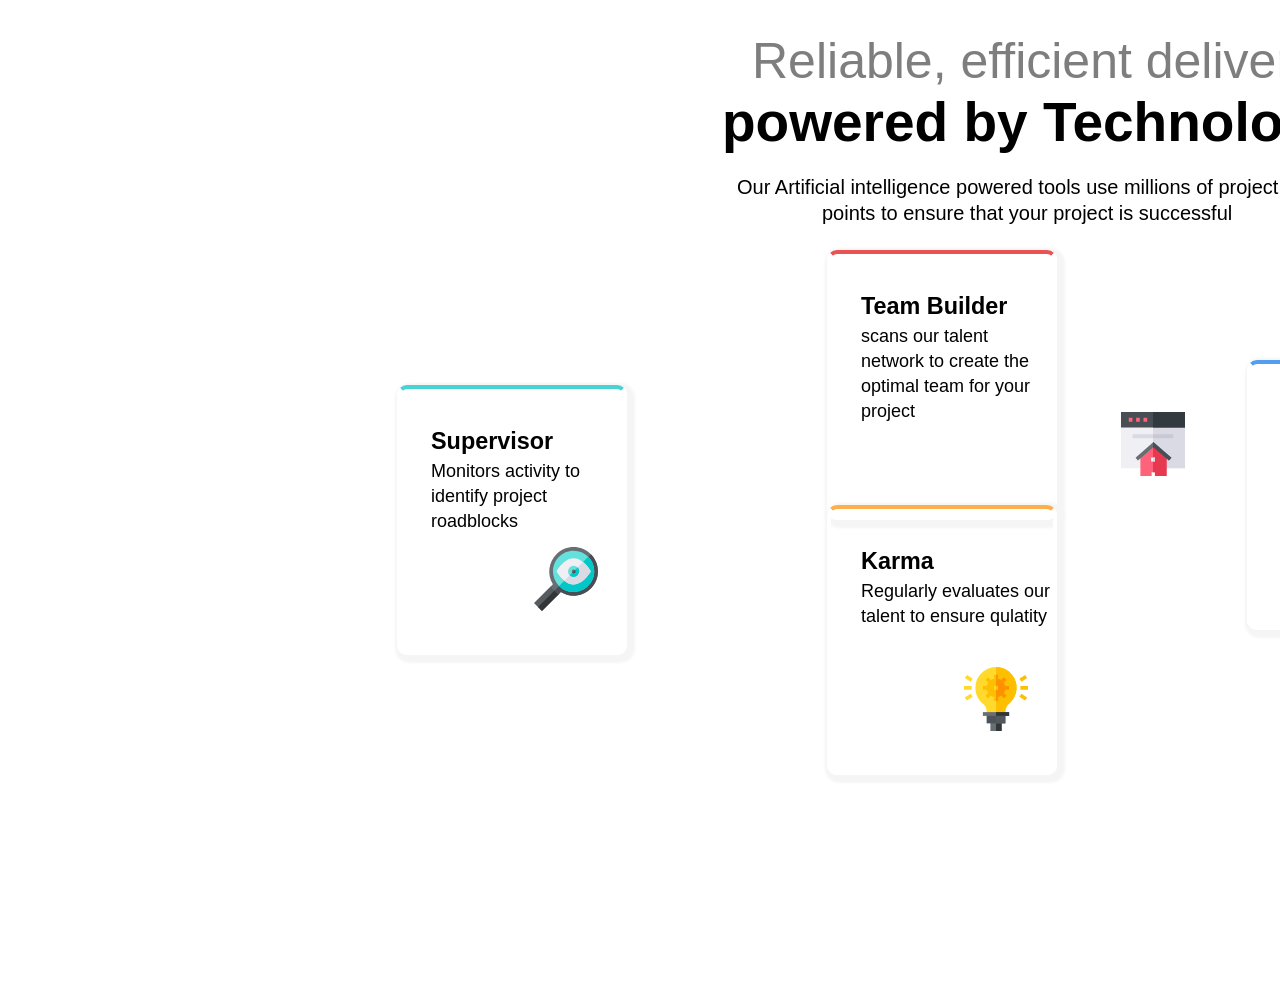
<file: index.html>
<html lang="en">

<head>
  <title>Four card feature section</title>
  <link rel="stylesheet" href="./Four_card.css">
</head>

<body>
  <main>
  <section>
    <h1>Reliable, efficient delivery</h1>
    <h2>powered by Technology</h2> <br>
    <p1>Our Artificial intelligence powered tools use millions of project data</p1>
    <summary>points to ensure that your project is successful</summary>
    <div class="box1">
      <h3><br>Team Builder</h3>
      <p>scans our talent network to create the optimal team for your project</p><img src="./icon-team-builder.svg"
        alt="">
    </div>
    <div class="box2"><br>
      <h3>Supervisor</h3>
      <p>Monitors activity to identify project roadblocks</p><img src="./image copy.png" alt="">
    </div>
    <div class="box3"><br>
      <h3>Calculator</h3>
      <p>Uses data from past projects to provide better delivery estimates</p><img src="./image.png" alt="">
    </div>
    <div class="box4"><br>
      <h3>Karma</h3>
      <p>Regularly evaluates our talent to ensure qulatity</p><img src="./icon-karma.svg" alt="">
    </div>
  </section>
  </main>
</body>

</html>
</file>
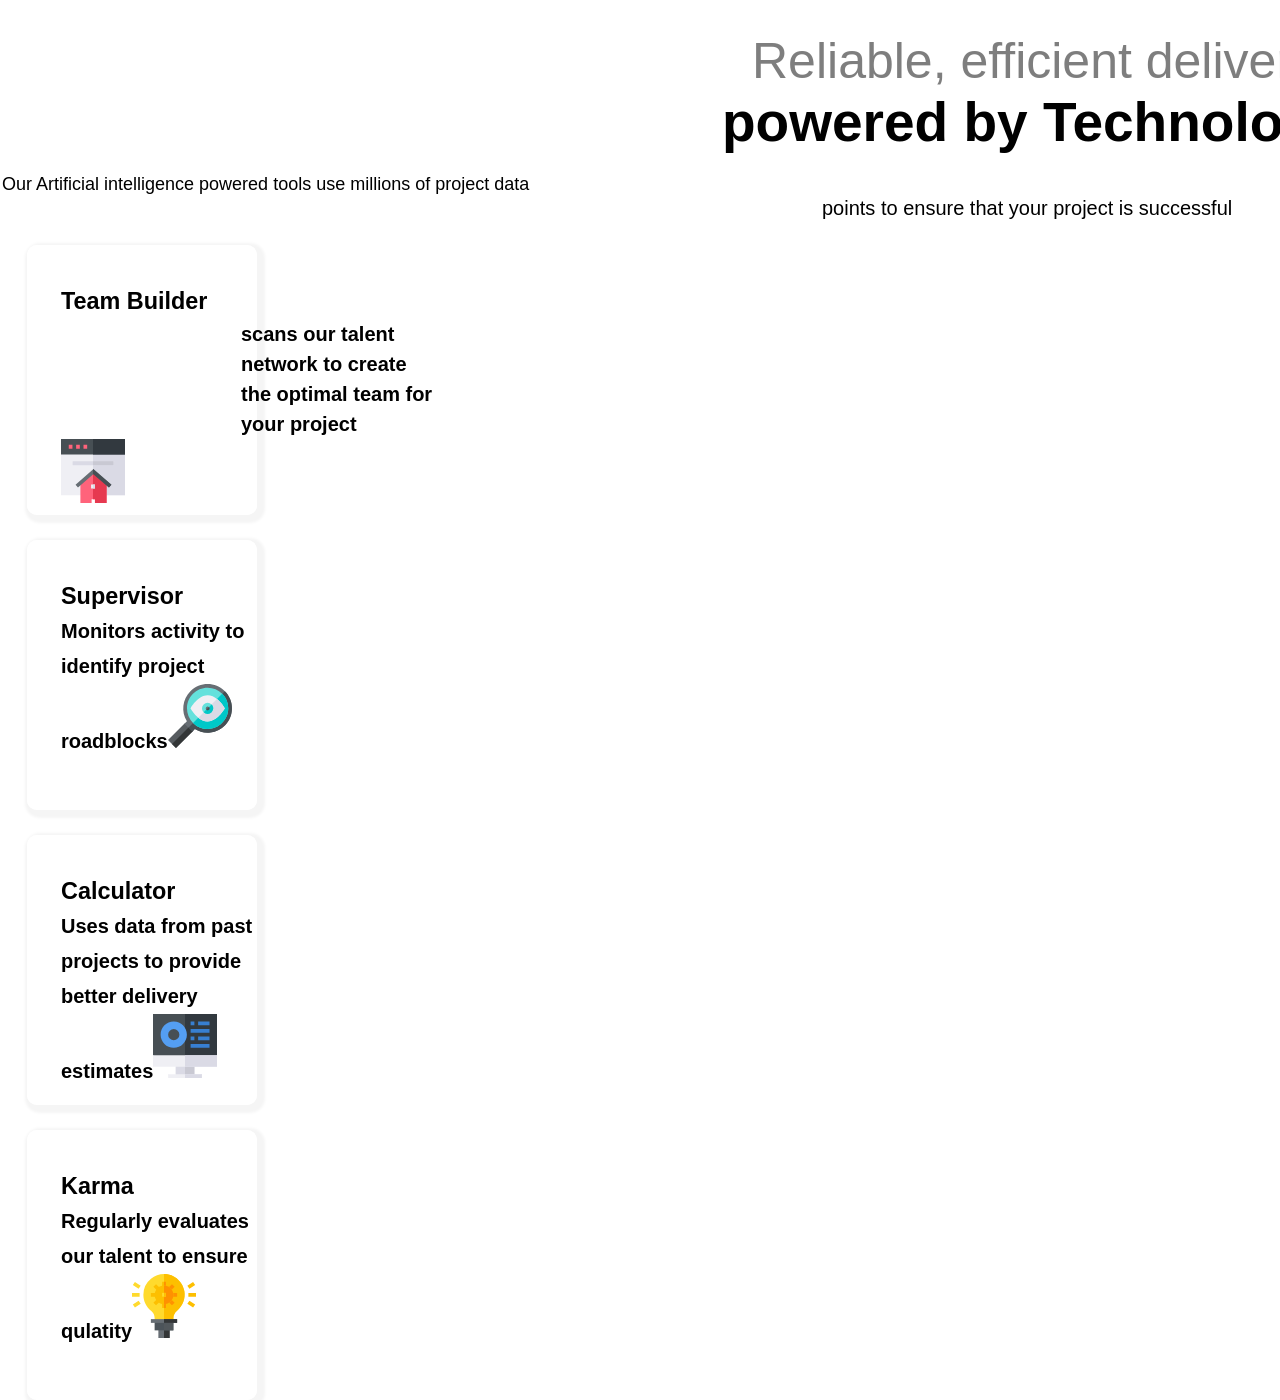
<file: Four_card.html>
<html>

<head>
  <title>Four card feature section</title>
  <link rel="stylesheet" href="./Four_card.css">
</head>

<body>
  <section>
    <h1>Reliable, efficient delivery</h1>
    <h2>powered by Technology</h2> <br>
    <p>Our Artificial intelligence powered tools use millions of project data</p>
    <summary>points to ensure that your project is successful</summary>
    <div id="box1">
      <h3><br>Team Builder</h3>
      <p1>scans our talent network to create the optimal team for your project</p1><img src="./icon-team-builder.svg"
        alt="">
    </div>
    <div id="box2"><br>
      <h3>Supervisor</h3>
      <p2>Monitors activity to identify project roadblocks</p2><img src="./image copy.png" alt="">
    </div>
    <div id="box3"><br>
      <h3>Calculator</h3>
      <p3>Uses data from past projects to provide better delivery estimates</p3><img src="./image.png" alt="">
    </div>
    <div id="box4"><br>
      <h3>Karma</h3>
      <p4>Regularly evaluates our talent to ensure qulatity</p4><img src="./icon-karma.svg" alt="">
    </div>
  </section>
</body>

</html>
</file>
<file: Four_card.css>
*{
    margin: 0;
    padding: 0;
    box-sizing: border-box;
    font-family:Arial, Helvetica, sans-serif;
}
section{
    border: 2px solid white;
    height: 1000px;
    width: 1700px;
}
h1{
    padding-top: 30px;
    position: relative;
    left: 750px;
    font-size: 50px;
    font-weight: 5;
    opacity: 0.5;
}
h2{
    font-size: 55px;
    position: relative;
    left: 720px;
}
p1{
    position: relative;
    left: 180px;
    display: flex;
    align-items: center;
    justify-content: center;
    font-size: 20px;
    line-height: 1.5;
}
summary{
    position: relative;
    left: 820px;
    font-size: 20px;
}

div{
    height: 30vh;
    width: 18vw;
    margin: 25px;
    border: 4px solid white;
    border-radius: 10px;
    box-shadow: 3px 3px 3px 5px whitesmoke;
    text-align: left;
    line-height: 35px;
    padding-left:  30px;
    font-size: 20px;
    font-weight: bolder;  

}
.box1{
    border-top-color: hsl(0, 78%, 62%);
    position: relative;
    left: 800px;
}
.box2{
    position: relative;
    left: 370px;
    bottom: 160px;
    border-top-color:hsl(180, 62%, 55%);
}
.box3{
    position: relative;
    bottom: 480px;
    left: 1220px;
    border-top-color:hsl(212, 86%, 64%);
}
.box4{
    position:relative;
    bottom: 630px;
    left: 800px;
    border-top-color:hsl(34, 97%, 64%);  
}
.box1 img{
    position: absolute;
    left: 290px;
    bottom: 40px;
}
.box2 img{
    position: absolute;
    bottom: 40px;
    right: 25px;
}
.box3 img{
    position: absolute;
    bottom: 40px;
    right: 25px;
}
.box4 img{
    position: absolute;
    bottom: 40px;
    right: 25px;
}
p{
    font-weight: lighter;
    font-size: 18px;
    line-height: 25px;
}
</file>
